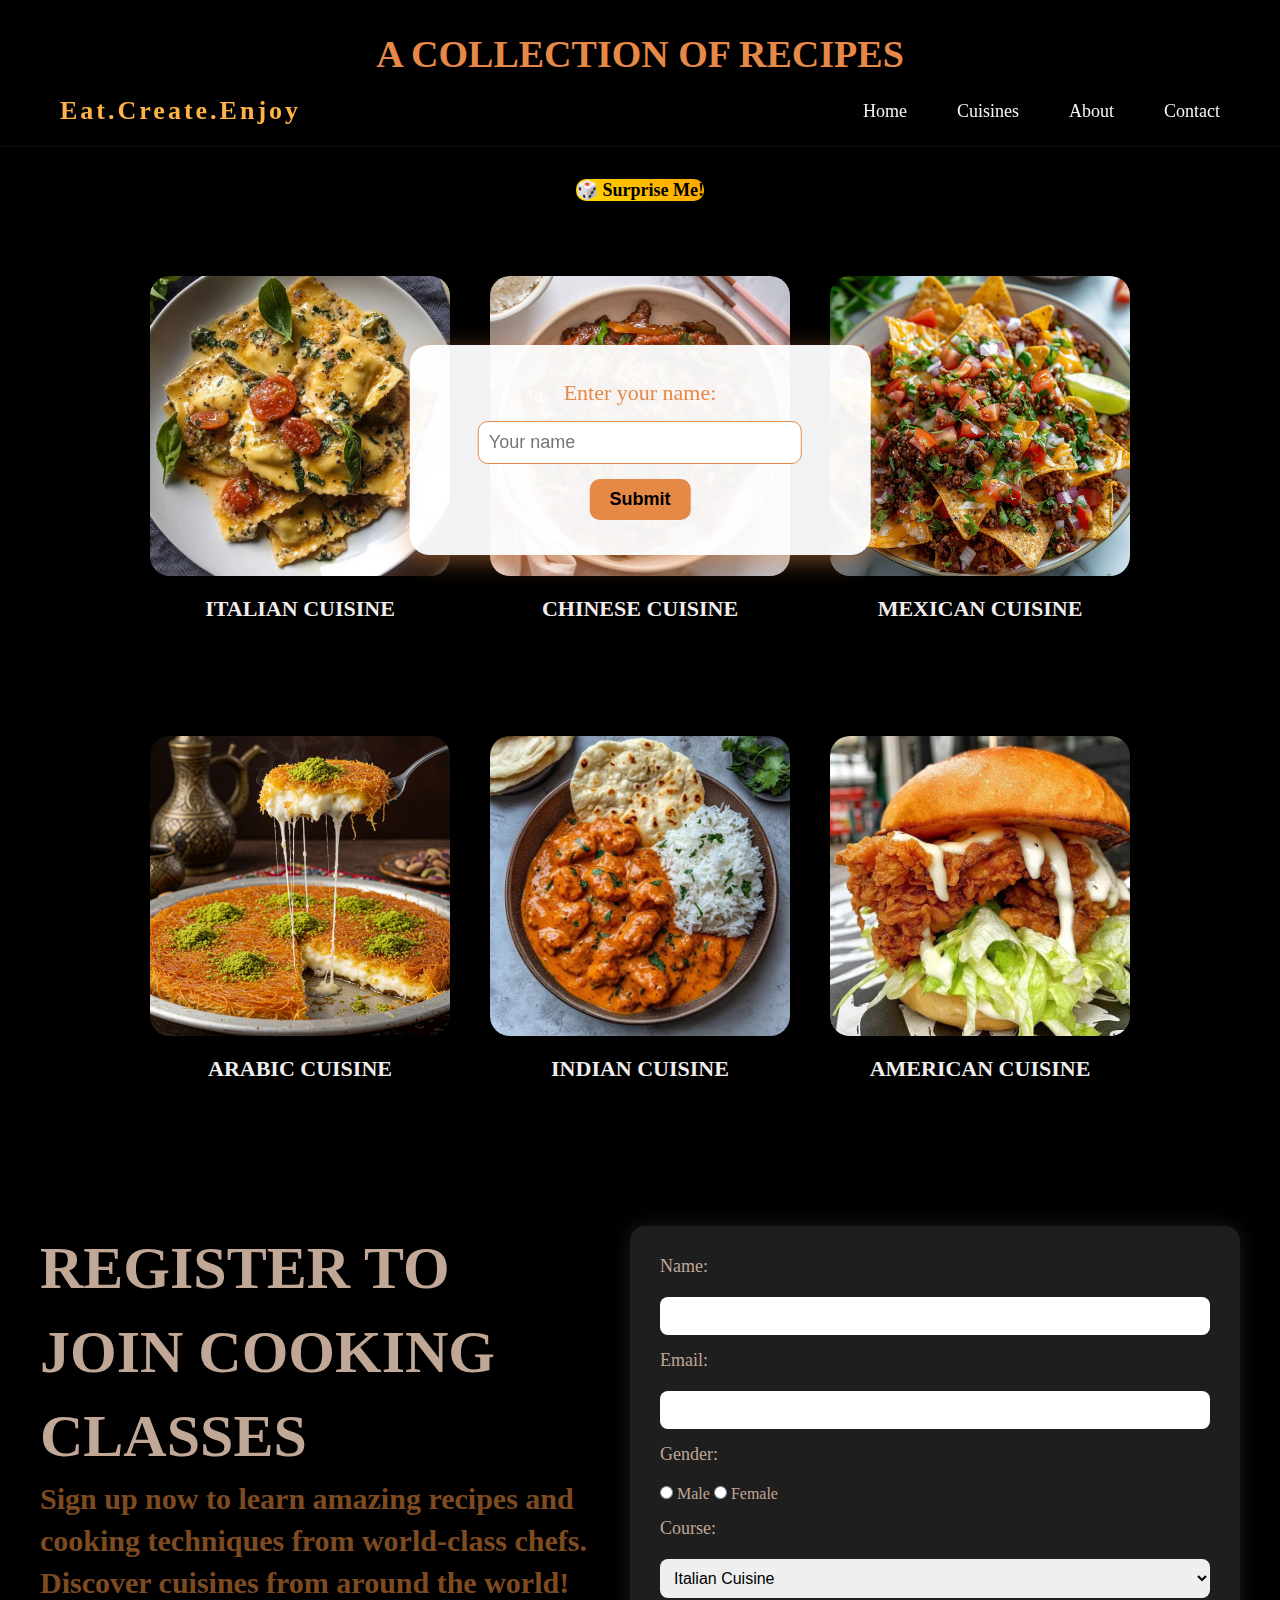
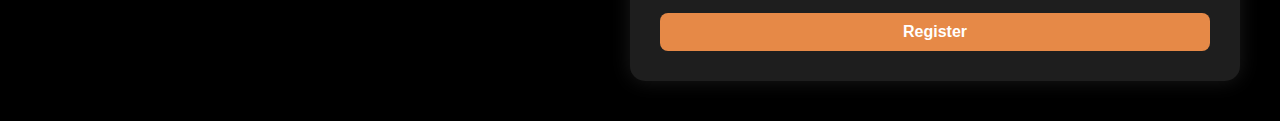
<file: index.html>
<!DOCTYPE html>
<html lang="en">
<head>
  <meta charset="UTF-8">
  <meta name="viewport" content="width=device-width, initial-scale=1.0">
  <title>recipes</title>
  <link rel="stylesheet" href="./style.css">
  

</head>
<body style="background-color: black;">
 <script src="https://cdn.emailjs.com/dist/email.min.js"></script>
<script src="script.js"></script>

  <h1 style="color: #e68947;" class="header">A COLLECTION OF RECIPES</h1>
   <nav class="navbar">
    <div class="logo">Eat.Create.Enjoy</div>
    <ul class="nav-links">
      <li><a href="#">Home</a>
        <ul class="dropdown">
          <li>Latest Recipes</li>
        <li>Popular Recipes</li>
        <li>Featured</li>
        <li>Quick Meals</li>
        </ul>
      </li>
      <li><a href="#">Cuisines</a>
        <ul class="dropdown">
          <li>Chinese</li>
        <li>Mexican</li>
        <li>Arabic</li>
        <li>Italian</li>
        </ul>
      </li>
      <li><a href="#">About</a>
        <ul class="dropdown">
          <li>Dishes from 10+ cuisines</li>
        <li>Quick meals under 30 minutes</li>
        <li>Cooking tips & ingredient swaps</li>
        <li>Beautiful food photography</li>
        </ul>
      </li>
      <li><a href="#">Contact</a>
        <ul class="dropdown">
          <li>+973 3351 7955</li>
        <li>recipe@gmail.com</li>
        <li>Based in Bahrain</li>
        <li>By Fathima shelil</li>
        </ul>
      </li>
    </ul>
  </nav>
 <!-- Centered Name Input Box -->
  <!-- SURPRISE ME BOX -->
<div class="dish-box surprise-box" onclick="surpriseMe()">
  <b>🎲 Surprise Me!</b>
</div>

<div id="name-box">
  <p>Enter your name:</p>
  <input type="text" id="name-field" placeholder="Your name" />
  <button id="name-btn">Submit</button>
</div>


  <div class="main">
    <div class="box box1">
       <a href="italian.html" target="_blank">
      <img src="italian.jpg" alt="">
      <p class="caption">ITALIAN CUISINE</p>
      </a>
    </div>
    <div class="box box2">
      <a href="chinese.html" target="_blank">
      <img src="chinese.jpg" alt="">
      <p class="caption">CHINESE CUISINE</p>
      </a>
    </div>
    <div class="box box3">
      <a href="mexican.html" target="_blank">
      <img src="mexican.jpg" alt="">
      <p class="caption">MEXICAN CUISINE</p>
      </a>
    </div>
    <div class="box box4">
      <a href="arabic.html" target="_blank">
      <img src="arabic.jpg" alt="">
      <p class="caption">ARABIC CUISINE</p>
      </a>
    </div>
    <div class="box box5">
      <a href="indian.html" target="_blank">
      <img src="indian.jpg" alt="">
      <p class="caption">INDIAN CUISINE</p>
      </a>
    </div>
     <div class="box box6">
      <a href="american.html" target="_blank">
      <img src="amercican.jpg" alt="">
      <p class="caption">AMERICAN CUISINE</p>
      </a>
    </div>
  </div>
</div>
<div class="form-section">
  <div class="form-text">
    <h1>REGISTER TO JOIN COOKING CLASSES</h1>
    <div class="subtitle">
    <p>Sign up now to learn amazing recipes and cooking techniques from world-class chefs. Discover cuisines from around the world!</p>
    </div>
  </div>
  <div class="form-box">
 <form id="cooking-form">
  <label>Name:</label>
<input type="text" name="user_name" required>

<label>Email:</label>
<input type="email" name="user_email" required>

<label>Gender:</label>
<div>
  <input type="radio" name="user_gender" value="Male"> Male
  <input type="radio" name="user_gender" value="Female"> Female
</div>

<label>Course:</label>
<select name="user_course">
  <option>Italian Cuisine</option>
  <option>Chinese Cuisine</option>
  <option>Arabic Cuisine</option>
</select>

<input type="submit" value="Register">
</form>


</div>

    </div>
 


</body>
</html>
</file>
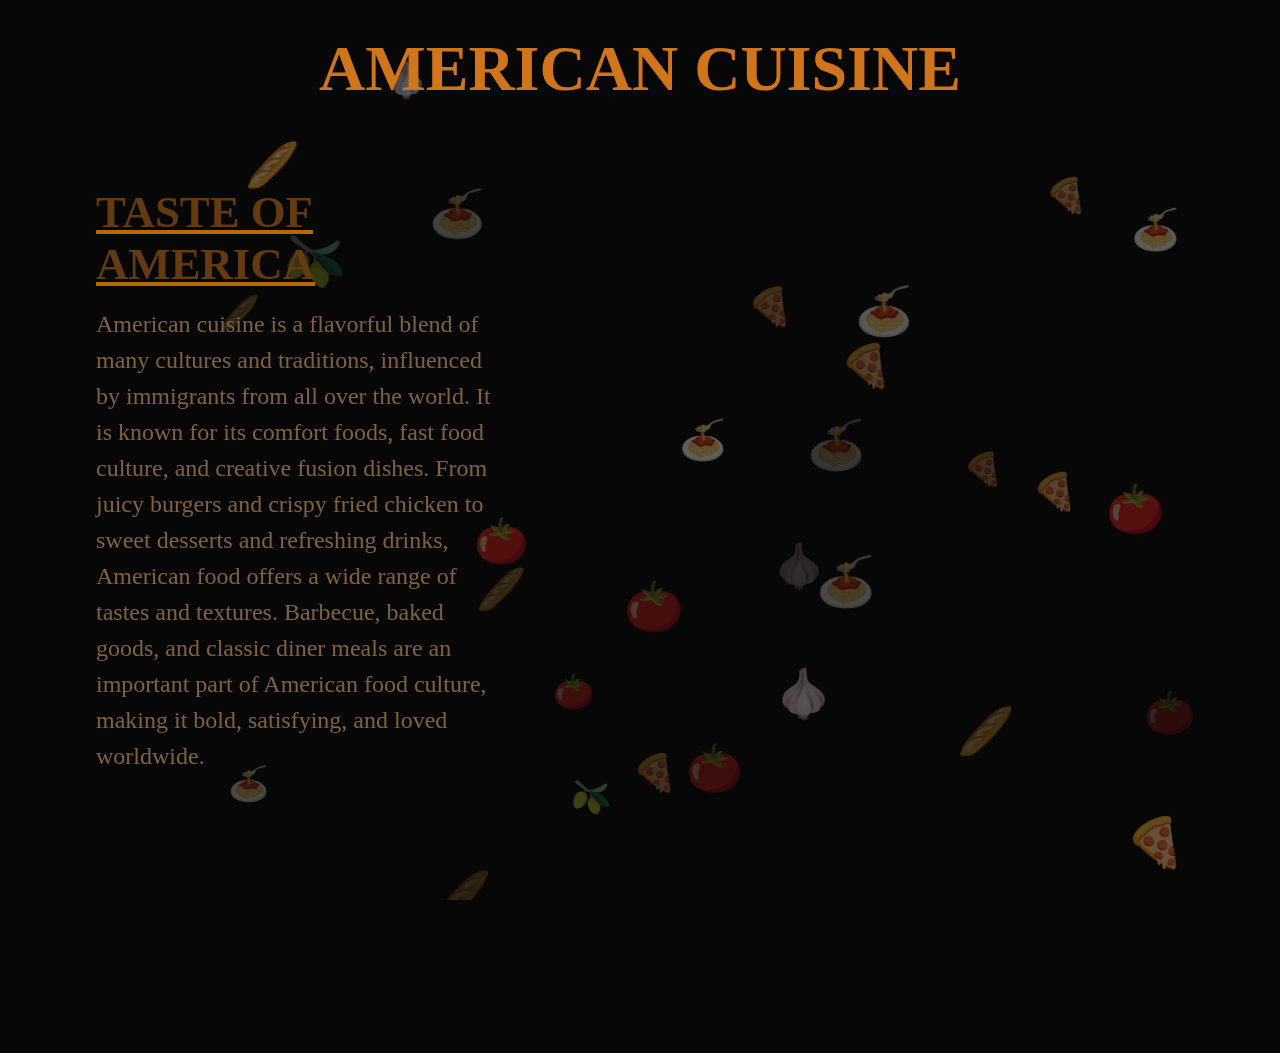
<file: american.html>
<!DOCTYPE html>
<html lang="en">
<head>
    <meta charset="UTF-8">
    <meta name="viewport" content="width=device-width, initial-scale=1.0">
    <title>American Cuisine</title>
    <link rel="stylesheet" href="american.css">
</head>
<body bgcolor="black">

     <canvas id="emojiCanvas"></canvas>

  <div class="container">

    <!-- LEFT SIDE -->
    <div class="left-side">
      <h1 class="header">Taste of America</h1>

      <p class="subtitle">
        American cuisine is a flavorful blend of many cultures and traditions, influenced by
        immigrants from all over the world. It is known for its comfort foods, fast food culture,
        and creative fusion dishes. From juicy burgers and crispy fried chicken to sweet desserts
        and refreshing drinks, American food offers a wide range of tastes and textures.
        Barbecue, baked goods, and classic diner meals are an important part of American food
        culture, making it bold, satisfying, and loved worldwide.
      </p>
    </div>

    <!-- RIGHT SIDE -->
    <div class="right-side">

      <a href="burger.html">
        <div class="dish-box">
          <b>🍔 Burger – Grilled beef patty with cheese and toppings</b>
        </div>
      </a>

      <a href="friedchicken.html">
        <div class="dish-box">
          <b>🍗 Fried Chicken – Crispy deep-fried seasoned chicken</b>
        </div>
      </a>

      <a href="macandcheese.html">
        <div class="dish-box">
          <b>🧀 Mac & Cheese – Creamy pasta with melted cheese</b>
        </div>
      </a>

      <a href="pancakes.html">
        <div class="dish-box">
          <b>🥞 Pancakes – Soft breakfast cakes with syrup</b>
        </div>
      </a>

      <a href="">
        <div class="dish-box">
          <b>🍕 Pepperoni Pizza – Cheesy pizza with spicy pepperoni</b>
        </div>
      </a>

      <a href="">
        <div class="dish-box">
          <b>🍰 Cheesecake – Rich creamy dessert with biscuit base</b>
        </div>
      </a>

    </div>

  </div>

  <script src="chinese.js"></script>

</body>
</html>
</file>
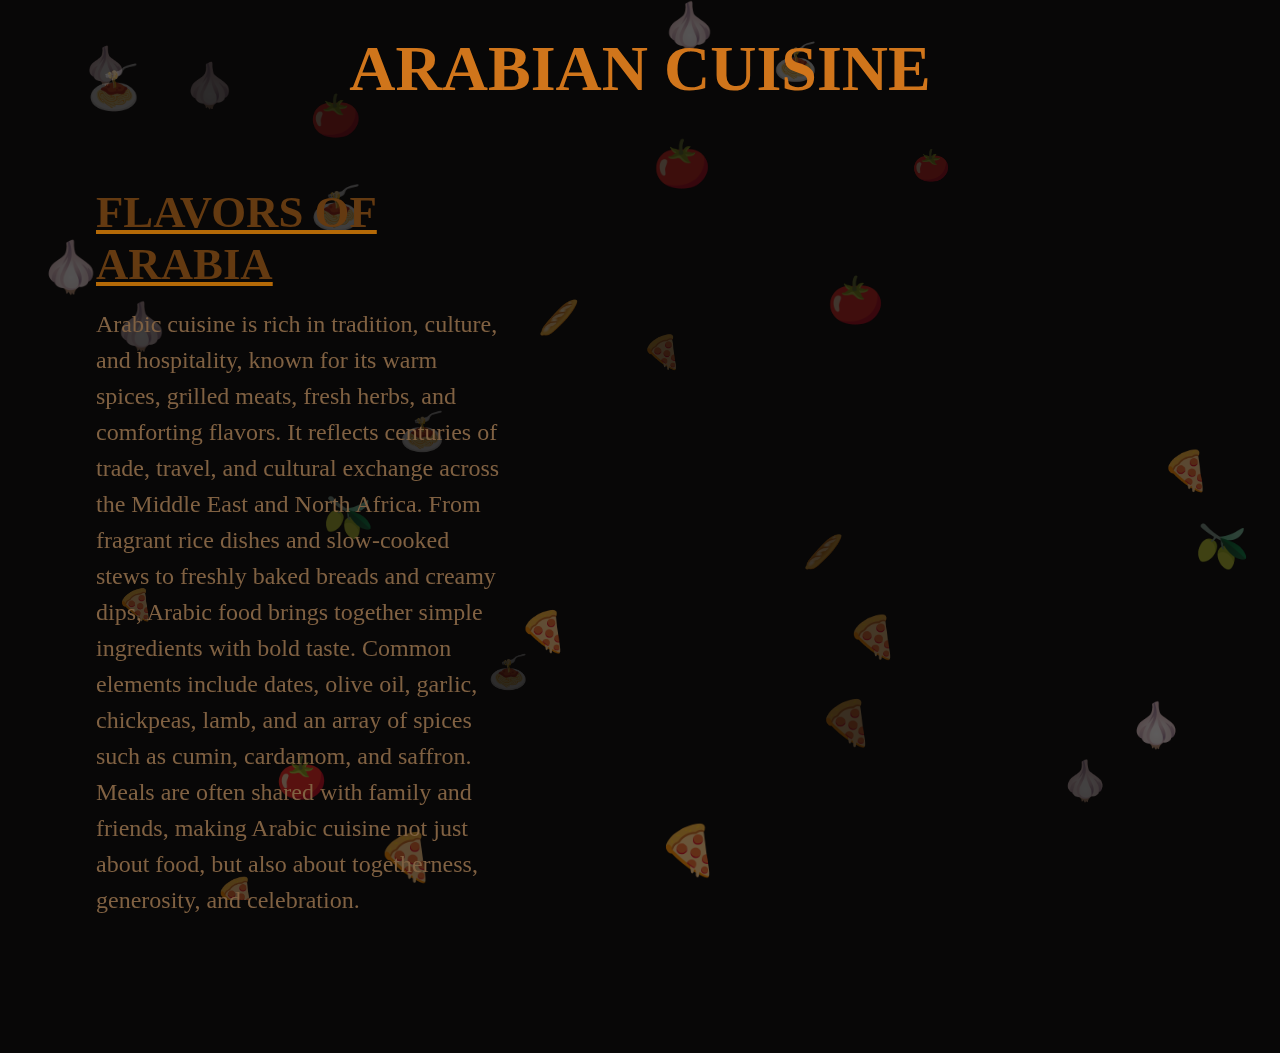
<file: arabic.html>
<!DOCTYPE html>
<html lang="en">
<head>
    <meta charset="UTF-8">
    <meta name="viewport" content="width=device-width, initial-scale=1.0">
    <title>Arabic Cuisine</title>
    <link rel="stylesheet" href="arabic.css">
</head>
<body bgcolor="black">

     <canvas id="emojiCanvas"></canvas>

  <div class="container">

    <!-- LEFT SIDE -->
    <div class="left-side">
      <h1 class="header">Flavors of Arabia</h1>

      <p class="subtitle">
        Arabic cuisine is rich in tradition, culture, and hospitality, known for its warm spices,
        grilled meats, fresh herbs, and comforting flavors. It reflects centuries of trade,
        travel, and cultural exchange across the Middle East and North Africa.
        From fragrant rice dishes and slow-cooked stews to freshly baked breads and creamy dips,
        Arabic food brings together simple ingredients with bold taste.
        Common elements include dates, olive oil, garlic, chickpeas, lamb, and an
        array of spices such as cumin, cardamom, and saffron.
        Meals are often shared with family and friends, making Arabic cuisine not just about food,
        but also about togetherness, generosity, and celebration.
      </p>
    </div>

    <!-- RIGHT SIDE -->
    <div class="right-side">

      <a href="shawarma.html">
        <div class="dish-box">
          <b>🥙 Shawarma – Spiced meat wrapped in soft pita bread</b>
        </div>
      </a>

      <a href="hummus.html">
        <div class="dish-box">
          <b>🥣 Hummus – Creamy chickpea dip with olive oil</b>
        </div>
      </a>

      <a href="mansaf.html">
        <div class="dish-box">
          <b>🍛 Mansaf – Jordanian rice dish with yogurt sauce</b>
        </div>
      </a>

      <a href="falafel.html">
        <div class="dish-box">
          <b>🧆 Falafel – Crispy fried chickpea balls</b>
        </div>
      </a>

      <a href="">
        <div class="dish-box">
          <b>🍚 Kabsa – Spiced rice with chicken or lamb</b>
        </div>
      </a>

      <a href="">
        <div class="dish-box">
          <b>🍮 Kunafa – Sweet cheese pastry soaked in syrup</b>
        </div>
      </a>

    </div>

  </div>

  <script src="chinese.js"></script>

</body>
</html>
</file>
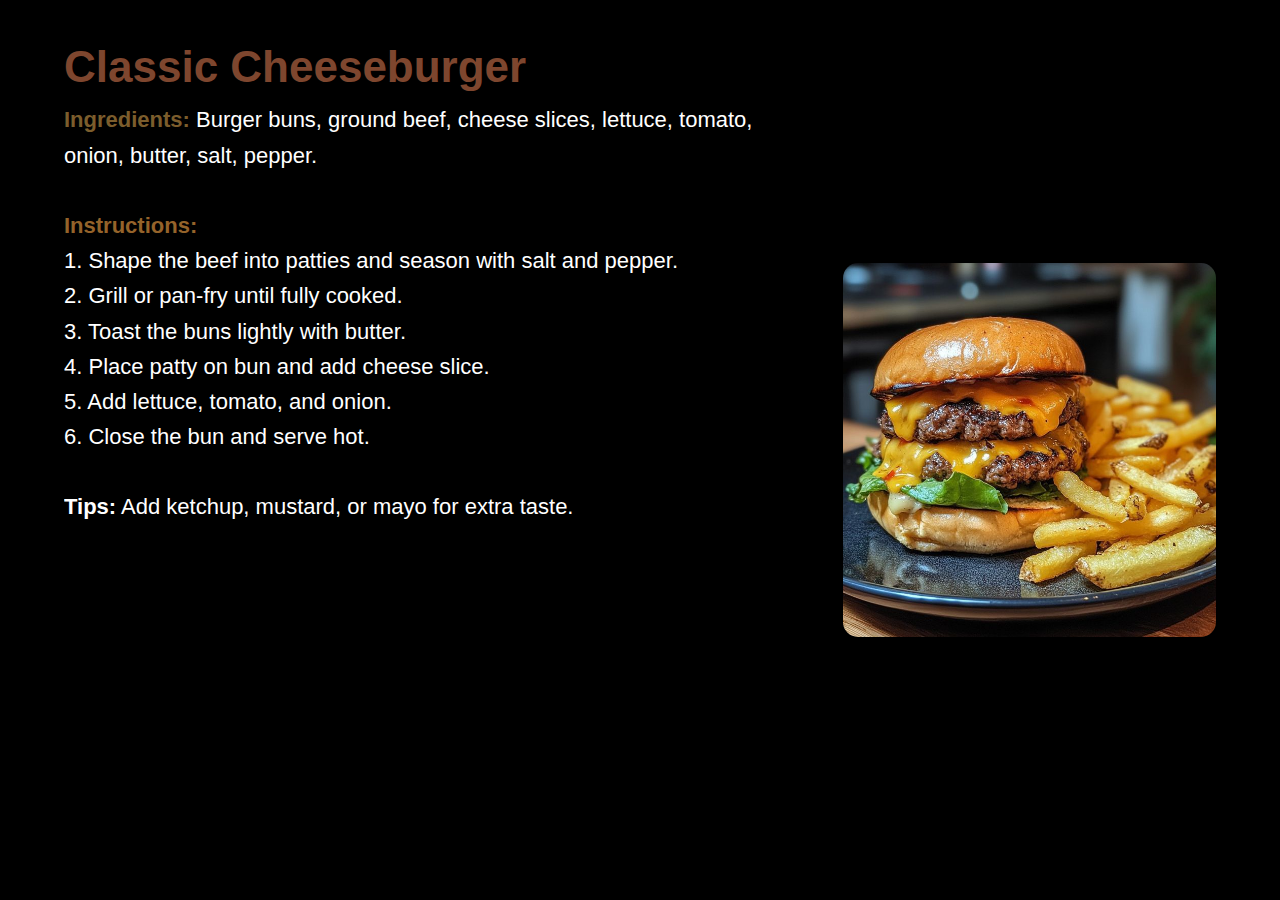
<file: burger.html>
<!DOCTYPE html>
<html lang="en">
<head>
  <meta charset="UTF-8">
  <title>Classic Burger</title>
  <link rel="stylesheet" href="pizza.css">
</head>
<body>
  <div class="container">

    <div class="left-side">
      <h1 style="color: rgb(126, 70, 46);">Classic Cheeseburger</h1>
      <p>
        <b style="color: rgb(124, 93, 44);">Ingredients:</b> Burger buns, ground beef, cheese slices, lettuce, tomato, onion, butter, salt, pepper.<br><br>

        <b style="color: rgb(149, 99, 42);">Instructions:</b><br>
        1. Shape the beef into patties and season with salt and pepper.<br>
        2. Grill or pan-fry until fully cooked.<br>
        3. Toast the buns lightly with butter.<br>
        4. Place patty on bun and add cheese slice.<br>
        5. Add lettuce, tomato, and onion.<br>
        6. Close the bun and serve hot.<br><br>

        <b>Tips:</b> Add ketchup, mustard, or mayo for extra taste.
      </p>
    </div>

    <div class="right-side">
      <img src="burger.jpeg" alt="Burger">
    </div>

  </div>
</body>
</html>
</file>
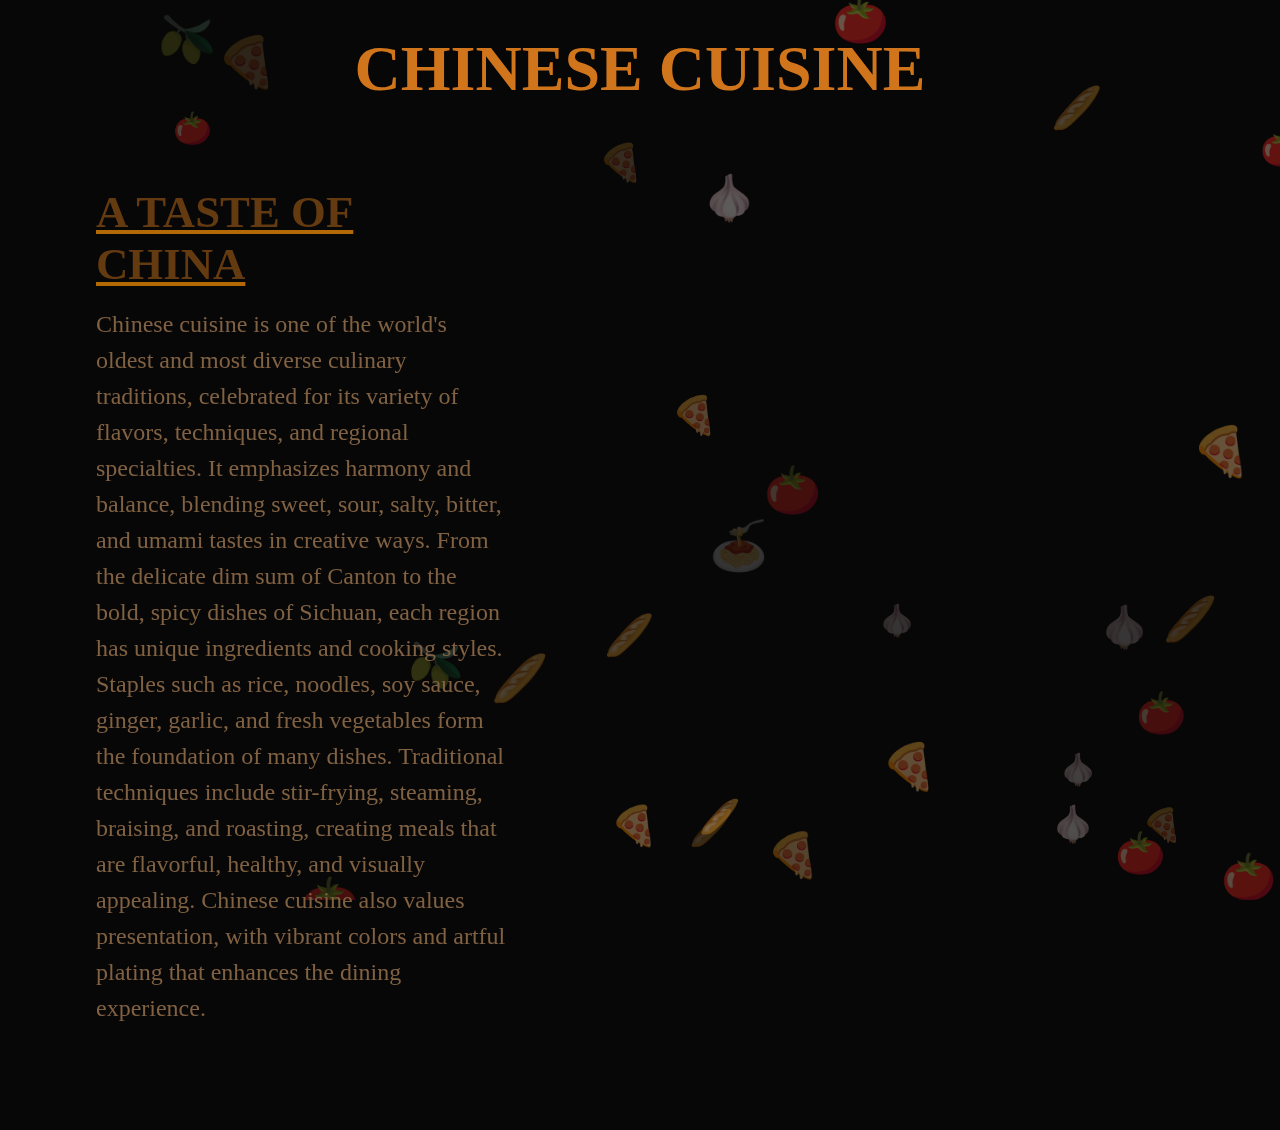
<file: chinese.html>
<!DOCTYPE html>
<html lang="en">
<head>
    <meta charset="UTF-8">
    <meta name="viewport" content="width=device-width, initial-scale=1.0">
    <title>Chinese Cuisine</title>
    <link rel="stylesheet" href="chinese.css"> <!-- You can reuse mexican.css styles or create a separate one -->
</head>
<body bgcolor="black"> 
  <canvas id="emojiCanvas"></canvas>
 
  <div class="container">
    <!-- LEFT SIDE -->
    <div class="left-side">
      <h1 class="header">A Taste of China</h1>
      <p class="subtitle">
        Chinese cuisine is one of the world's oldest and most diverse culinary traditions, celebrated for its variety of flavors, techniques, and regional specialties.
        It emphasizes harmony and balance, blending sweet, sour, salty, bitter, and umami tastes in creative ways.
        From the delicate dim sum of Canton to the bold, spicy dishes of Sichuan, each region has unique ingredients and cooking styles.
        Staples such as rice, noodles, soy sauce, ginger, garlic, and fresh vegetables form the foundation of many dishes.
        Traditional techniques include stir-frying, steaming, braising, and roasting, creating meals that are flavorful, healthy, and visually appealing.
        Chinese cuisine also values presentation, with vibrant colors and artful plating that enhances the dining experience.
      </p>
    </div>

    <!-- RIGHT SIDE -->
    <div class="right-side">
      <a href="">
        <div class="dish-box">
          <b>🥟 Dumplings – Steamed or fried parcels filled with meat or veggies</b>
        </div>
      </a>
      <a href="">
        <div class="dish-box">
          <b>🥢 Spring Rolls – Crispy rolls stuffed with vegetables or meat</b>
        </div>
      </a>
      <a href="">
        <div class="dish-box">
          <b>🍜 Chow Mein – Stir-fried noodles with vegetables and protein</b>
        </div>
      </a>
      <a href="">
        <div class="dish-box">
          <b>🥡 Kung Pao Chicken – Spicy stir-fried chicken with peanuts</b>
        </div>
      </a>
      <a href="">
        <div class="dish-box">
          <b>🥬 Mapo Tofu – Silken tofu in spicy Sichuan sauce</b>
        </div>
      </a>
      <a href="">
        <div class="dish-box">
          <b>🍚 Fried Rice – Classic stir-fried rice with eggs and veggies</b>
        </div>
      </a>
    </div>
  </div>
   <script src="chinese.js"></script>
</body>
</html>
</file>
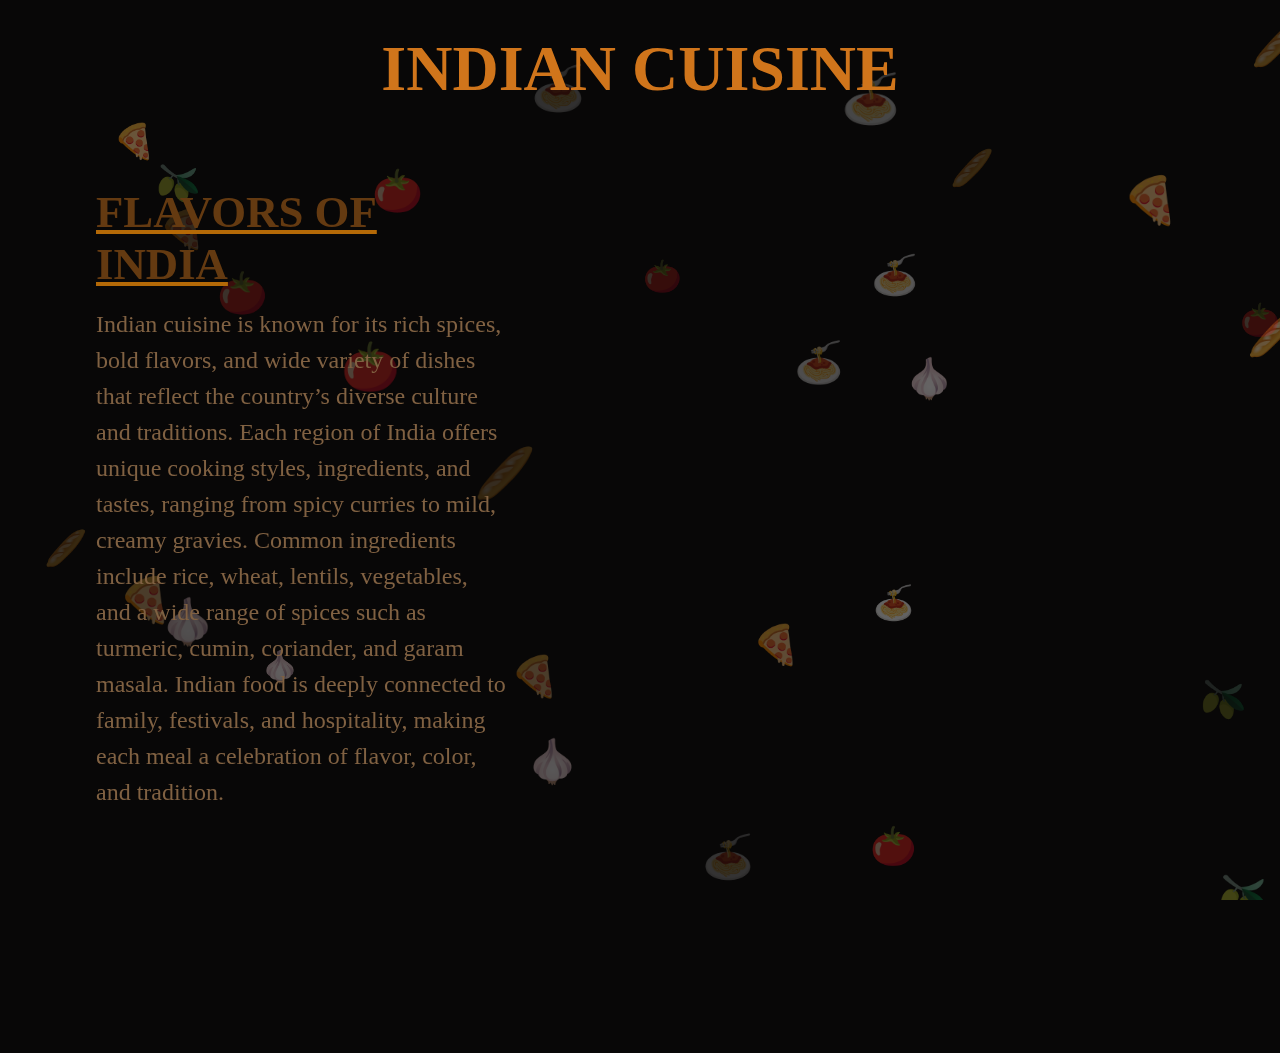
<file: indian.html>
<!DOCTYPE html>
<html lang="en">
<head>
    <meta charset="UTF-8">
    <meta name="viewport" content="width=device-width, initial-scale=1.0">
    <title>Indian Cuisine</title>
    <link rel="stylesheet" href="indian.css">
</head>
<body bgcolor="black">

     <canvas id="emojiCanvas"></canvas>

  <div class="container">

    <!-- LEFT SIDE -->
    <div class="left-side">
      <h1 class="header">Flavors of India</h1>

      <p class="subtitle">
        Indian cuisine is known for its rich spices, bold flavors, and wide variety of dishes
        that reflect the country’s diverse culture and traditions. Each region of India offers
        unique cooking styles, ingredients, and tastes, ranging from spicy curries to mild,
        creamy gravies. Common ingredients include rice, wheat, lentils, vegetables, and a wide
        range of spices such as turmeric, cumin, coriander, and garam masala. Indian food is
        deeply connected to family, festivals, and hospitality, making each meal a celebration
        of flavor, color, and tradition.
      </p>
    </div>

    <!-- RIGHT SIDE -->
    <div class="right-side">

      <a href="biryani.html">
        <div class="dish-box">
          <b>🍛 Biryani – Fragrant rice cooked with spices and meat</b>
        </div>
      </a>

      <a href="butterchicken.html">
        <div class="dish-box">
          <b>🍗 Butter Chicken – Creamy tomato-based chicken curry</b>
        </div>
      </a>

      <a href="dosa.html">
        <div class="dish-box">
          <b>🥞 Dosa – Crispy fermented rice pancake</b>
        </div>
      </a>

      <a href="samosa.html">
        <div class="dish-box">
          <b>🥟 Samosa – Fried pastry filled with spicy potatoes</b>
        </div>
      </a>

      <a href="">
        <div class="dish-box">
          <b>🍞 Naan – Soft oven-baked flatbread</b>
        </div>
      </a>

      <a href="">
        <div class="dish-box">
          <b>🍮 Gulab Jamun – Sweet milk dessert soaked in syrup</b>
        </div>
      </a>

    </div>

  </div>

  <script src="chinese.js"></script>

</body>
</html>
</file>
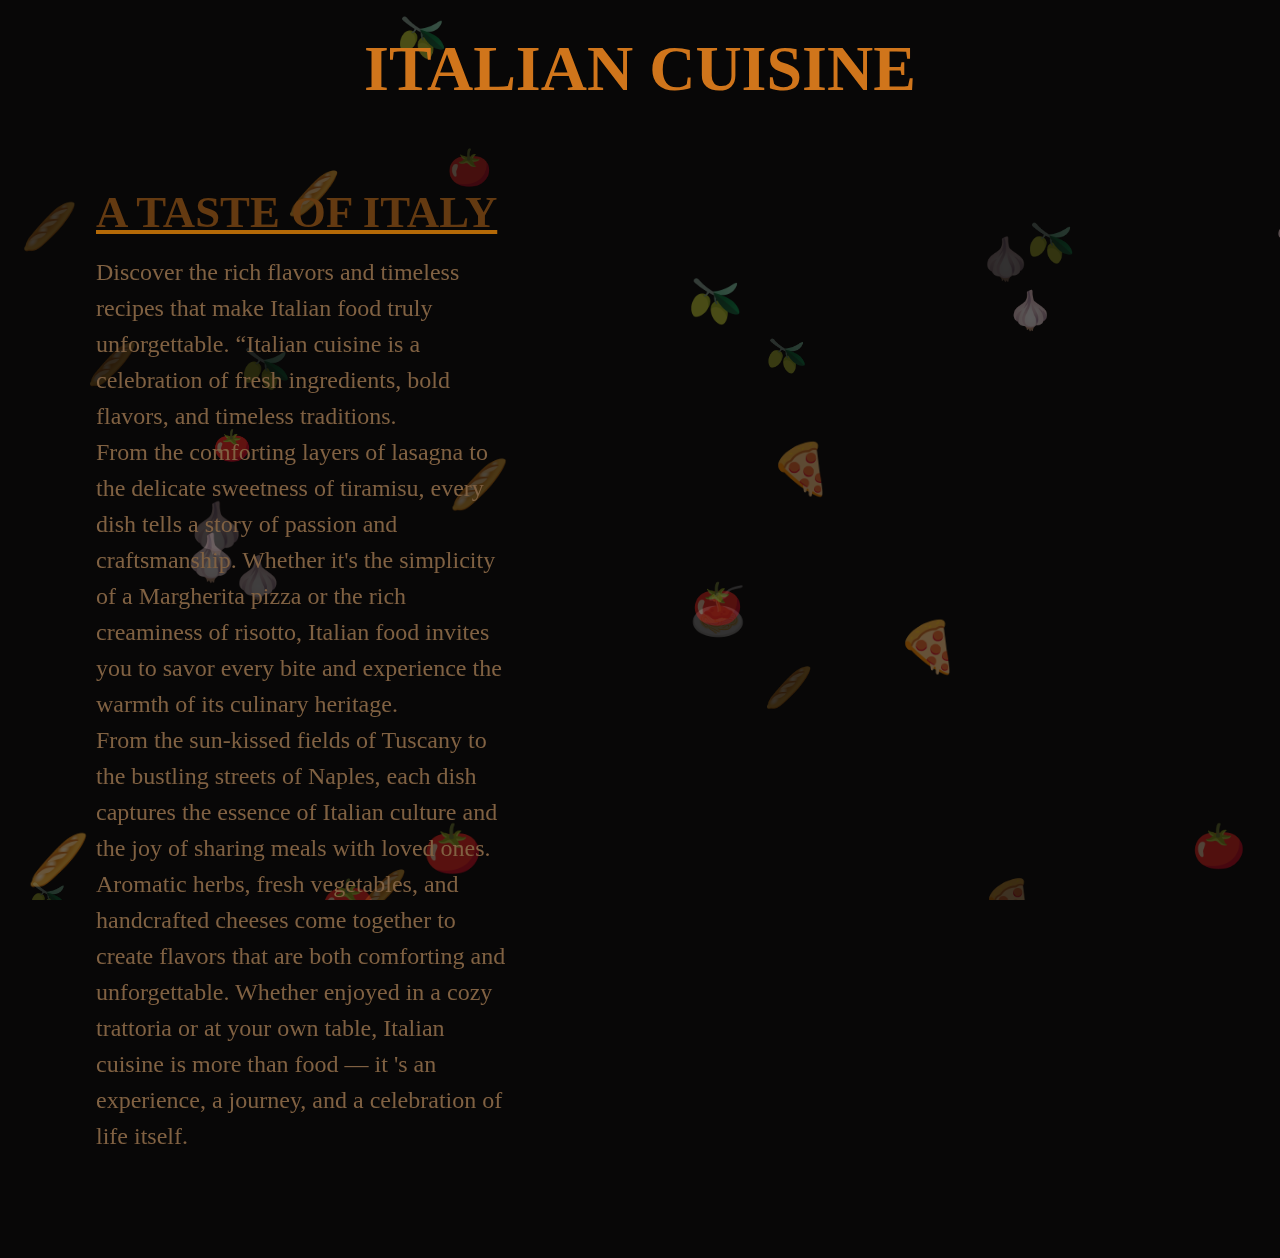
<file: italian.html>
<!DOCTYPE html>
<html lang="en">
<head>
    <meta charset="UTF-8">
    <meta name="viewport" content="width=device-width, initial-scale=1.0">
    <title>Document</title>
    <link rel="stylesheet" href="italian.css">
</head>
<body bgcolor="black">
   <canvas id="emojiCanvas"></canvas>
  <div class="container">
    <!-- LEFT SIDE -->
    <div class="left-side">
      <h1 class="header">A Taste of Italy</h1>
      <p class="subtitle">Discover the rich flavors and timeless
         recipes that make Italian food truly unforgettable.
        “Italian cuisine is a celebration of fresh ingredients,
         bold flavors, and timeless traditions. <br>From the comforting 
         layers of lasagna to the delicate sweetness of tiramisu, 
         every dish tells a story of passion and craftsmanship. 
         Whether it's the simplicity of a Margherita pizza or the 
         rich creaminess of risotto, Italian food invites you to 
         savor every bite and experience the warmth of 
        its culinary heritage. <br>From the sun-kissed fields of Tuscany
         to the bustling streets of Naples, each dish captures the 
         essence of Italian culture and the joy of sharing meals with
          loved ones. Aromatic herbs, fresh vegetables, and handcrafted 
          cheeses come together to create flavors that are both comforting
           and unforgettable. Whether enjoyed in a cozy trattoria or
            at your own table, Italian cuisine is more than food — it
            's an experience, a journey, and a celebration of life
             itself.
      </p>
    </div>

    <!-- RIGHT SIDE -->
    <div class="right-side">
     <a href="pizza.html">
  <div class="dish-box">
    <b>🍕 Margherita Pizza - Classic, cheesy perfection</b>
  </div>
</a>
      <a href="sphegetti.html">
  <div class="dish-box">
    <b>🍝 Spaghetti Carbonara – Creamy, rich, and savory</b>
  </div>
</a>
     <a href="lasagna.html">
  <div class="dish-box">
    <b>🧀 Lasagna – Layered pasta comfort</b>
  </div>
</a>
<a href="risotto.html">
    <div class="dish-box">
        <b>🍚 Risotto alla Milanese – Golden, buttery delight</b>
    </div>
</a>
      <div class="dish-box"><b>🍰 Tiramisu – Sweet coffee dream</b></div>
      <div class="dish-box"><b>🥗 Caprese Salad – Fresh, light, and vibrant</b></div>
    </div>
  </div>
    <script src="chinese.js"></script>
</body>


</html>
</file>
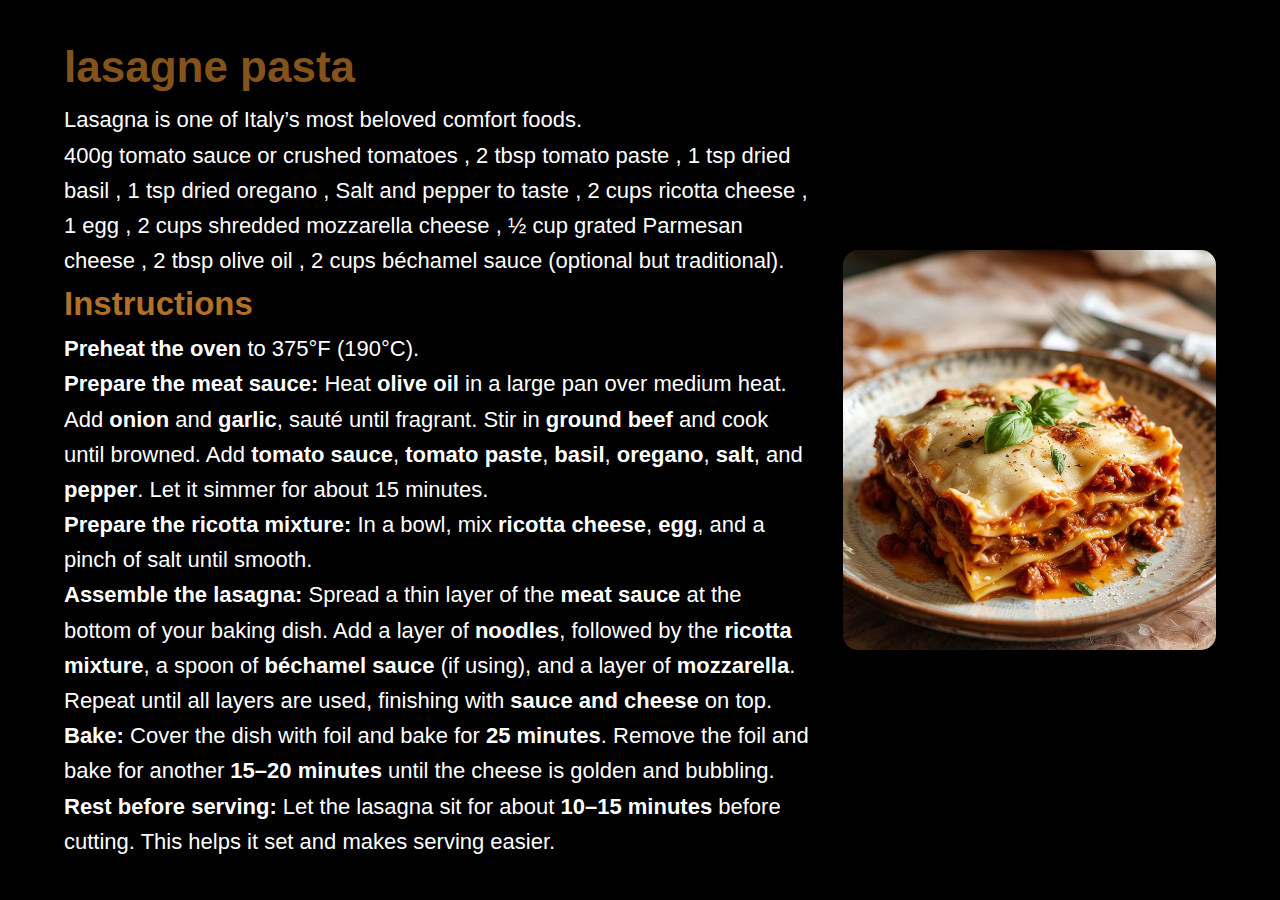
<file: lasagna.html>
<!DOCTYPE html>
<html lang="en">
<head>
  <meta charset="UTF-8">
  <meta name="viewport" content="width=device-width, initial-scale=1.0">
  <title>lasagna</title>
  <link rel="stylesheet" href="lasagna.css">
</head>

<body bgcolor="black">
  <div class="container">

    <!-- LEFT SIDE (Recipe) -->
    <div class="left-side">
      <h1 class="header" style="color: rgb(132, 83, 27);">lasagne pasta</h1>
      <p class="description">
        Lasagna is one of Italy’s most beloved comfort foods.</p>
        <p>400g tomato sauce or crushed tomatoes , 2 tbsp tomato paste , 1 tsp dried basil , 
         1 tsp dried oregano , Salt and pepper to taste , 2 cups ricotta cheese , 1 egg , 2 cups shredded mozzarella cheese , 
         ½ cup grated Parmesan cheese , 2 tbsp olive oil , 
         2 cups béchamel sauce (optional but traditional).
</p>

      <h2 style="color: rgb(176, 112, 40);">Instructions</h2>
<ol>
  <li><b>Preheat the oven</b> to 375°F (190°C).</li>
  <li><b>Prepare the meat sauce:</b> Heat <b>olive oil</b> in a large pan over medium heat. 
      Add <b>onion</b> and <b>garlic</b>, sauté until fragrant. Stir in <b>ground beef</b> and cook until browned. 
      Add <b>tomato sauce</b>, <b>tomato paste</b>, <b>basil</b>, <b>oregano</b>, <b>salt</b>, and <b>pepper</b>. 
      Let it simmer for about 15 minutes.</li>
  <li><b>Prepare the ricotta mixture:</b> In a bowl, mix <b>ricotta cheese</b>, <b>egg</b>, 
      and a pinch of salt until smooth.</li>
  <li><b>Assemble the lasagna:</b> Spread a thin layer of the <b>meat sauce</b> at the bottom of your baking dish.  
      Add a layer of <b>noodles</b>, followed by the <b>ricotta mixture</b>, a spoon of <b>béchamel sauce</b> (if using), 
      and a layer of <b>mozzarella</b>. Repeat until all layers are used, finishing with <b>sauce and cheese</b> on top.</li>
  <li><b>Bake:</b> Cover the dish with foil and bake for <b>25 minutes</b>. 
      Remove the foil and bake for another <b>15–20 minutes</b> until the cheese is golden and bubbling.</li>
  <li><b>Rest before serving:</b> Let the lasagna sit for about <b>10–15 minutes</b> before cutting. 
      This helps it set and makes serving easier.</li>
</ol>
    </div>
    <!-- RIGHT SIDE (Image) -->
    <div class="right-side">
      <img src="lasagna.jpg" alt="lasagna pasta">
    </div>

  </div>
</body>
</html>
</file>
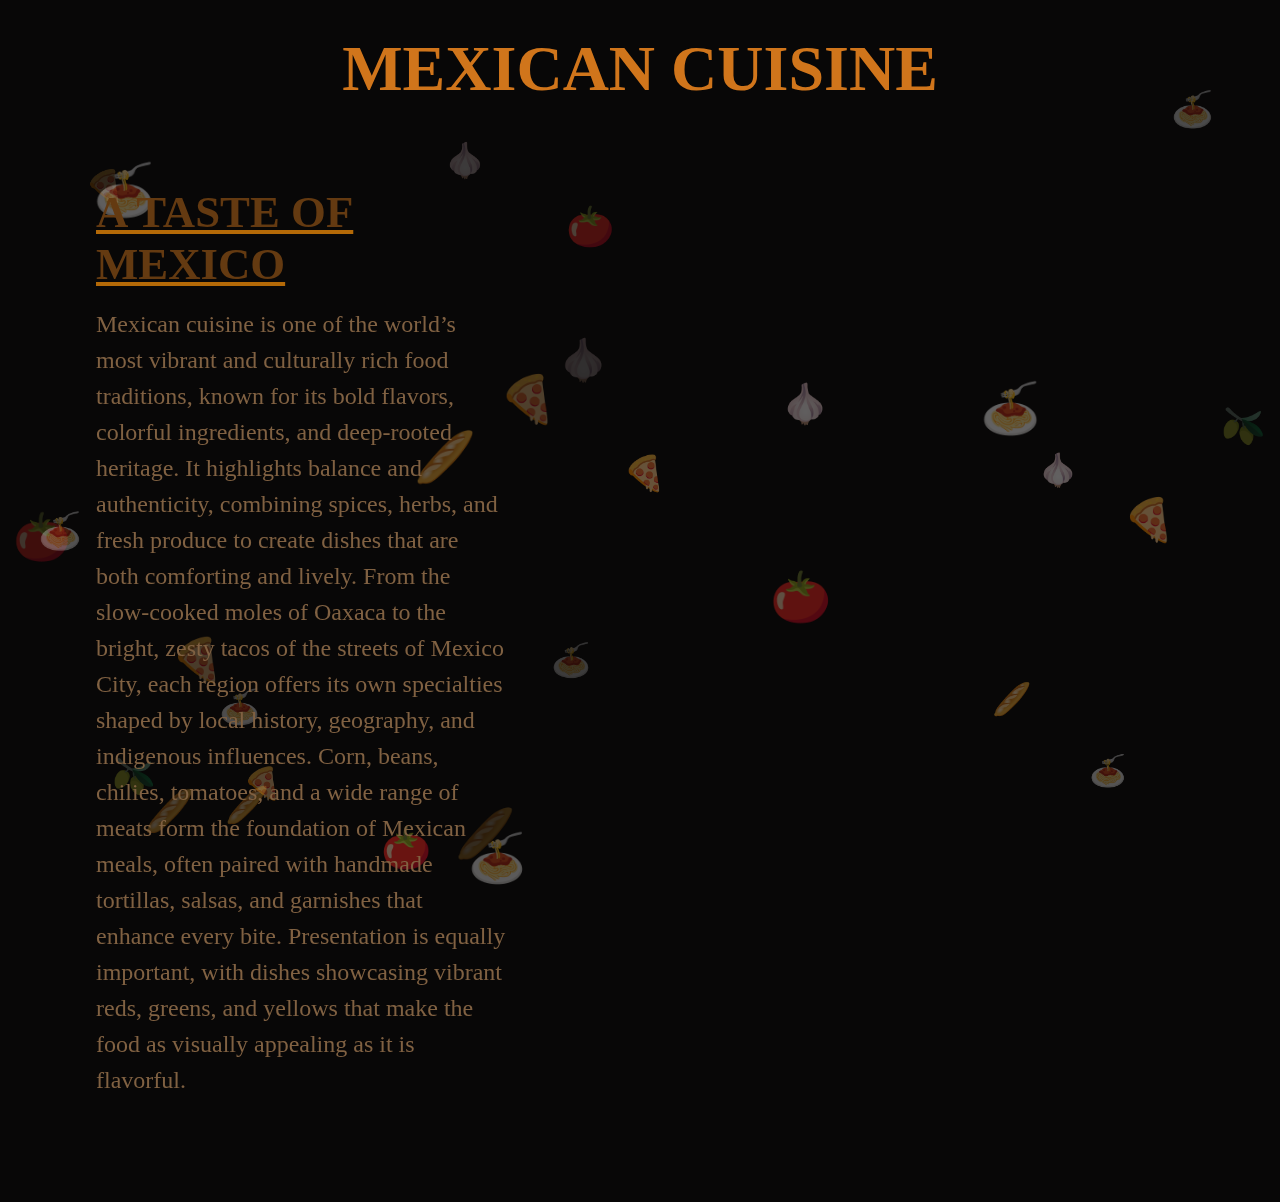
<file: mexican.html>
<!DOCTYPE html>
<html lang="en">
<head>
    <meta charset="UTF-8">
    <meta name="viewport" content="width=device-width, initial-scale=1.0">
    <title>Document</title>
    <link rel="stylesheet" href="mexican.css">
</head>
<body bgcolor="black">
     <canvas id="emojiCanvas"></canvas>
  <div class="container">
    <!-- LEFT SIDE -->
    <div class="left-side">
      <h1 class="header">A Taste of Mexico</h1>
      <p class="subtitle">Mexican cuisine is one of the world’s most vibrant and
         culturally rich food traditions, known for its bold flavors, colorful ingredients, and deep-rooted heritage.
        It highlights balance and authenticity, combining spices, herbs, and fresh produce to create dishes
        that are both comforting and lively.
        From the slow-cooked moles of Oaxaca to the bright, zesty tacos of the streets of Mexico City,
        each region offers its own specialties shaped by local history, geography, and indigenous influences.
        Corn, beans, chilies, tomatoes, and a wide range of meats form the foundation of Mexican meals,
        often paired with handmade tortillas, salsas, and garnishes that enhance every bite.
        Presentation is equally important, with dishes showcasing vibrant reds, greens, and yellows that make 
        the food as visually appealing as it is flavorful.
      </p>
    </div>

    <!-- RIGHT SIDE -->
    <div class="right-side">
     <a href="pizza.html">
  <div class="dish-box">
<b>🌮 Tacos – Soft tortillas filled with seasoned meat, veggies</b>
  </div>
</a>
      <a href="sphegetti.html">
  <div class="dish-box">
    <b>🌯 Burritos – Large flour tortillas wrapped around rice, beans</b>
  </div>
</a>
     <a href="lasagna.html">
  <div class="dish-box">
    <b>🫑 Chiles Rellenos – Roasted peppers stuffed with cheese</b>
  </div>
</a>
<a href="risotto.html">
    <div class="dish-box">
        <b>🫕 Mole Poblano – Rich, smoky sauce made with spices</b>
    </div>
</a>
<a href="">
    <div class="dish-box">
        <b>🥣 Pozole – Traditional hominy soup made with chicken or pork </b>
    </div>
</a>
<a href="">
    <div class="dish-box">
        <b>🫔 Tamales – Steamed corn dough stuffed with meat, cheese</b>
    </div>

</a>
    </div>
  </div>
  <script src="chinese.js"></script>
</body>


</html>
</file>
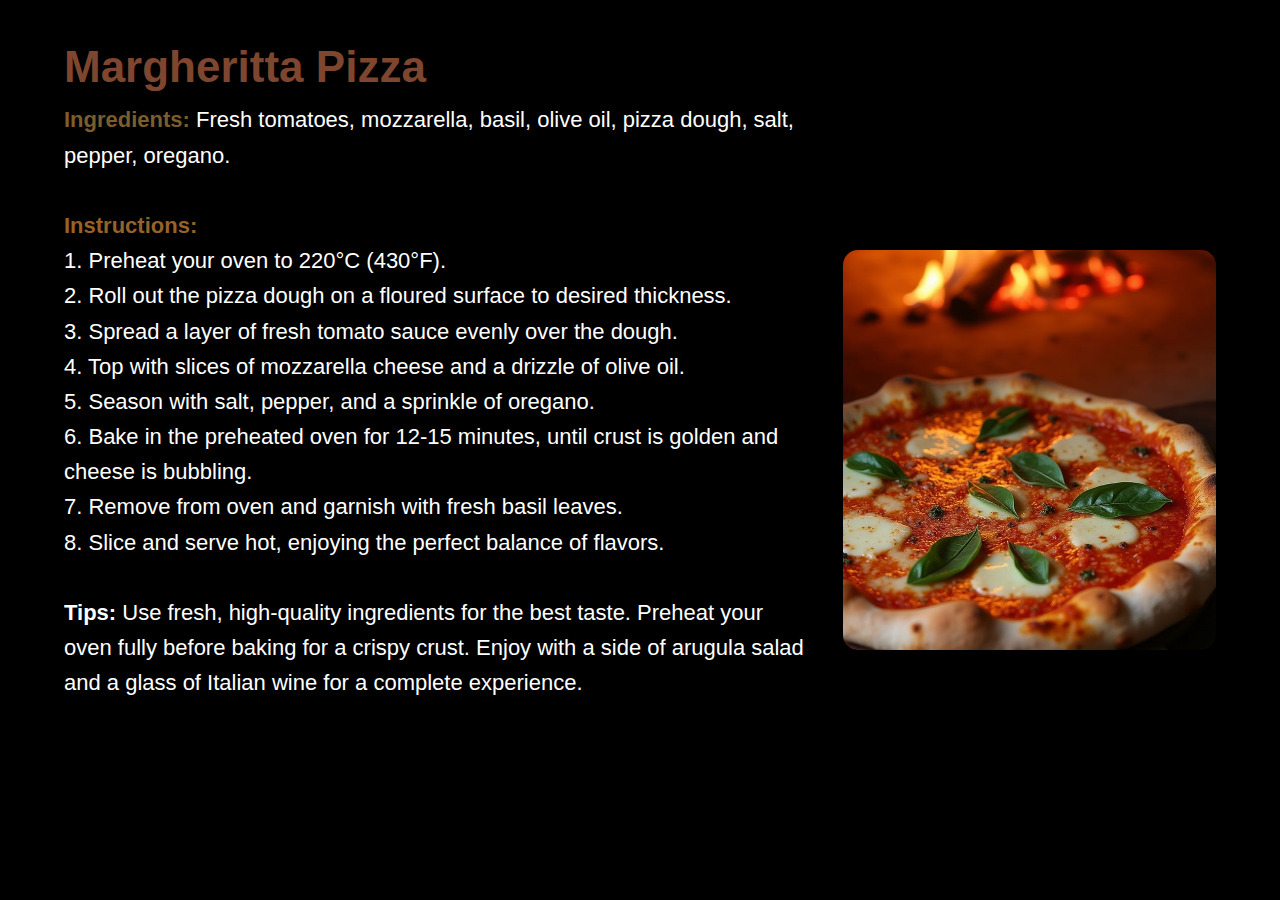
<file: pizza.html>
<!DOCTYPE html>
<html lang="en">
<head>
  <meta charset="UTF-8">
  <meta name="viewport" content="width=device-width, initial-scale=1.0">
  <title>Margheritta Pizza</title>
  <link rel="stylesheet" href="pizza.css">
</head>
<body>
  <div class="container">

    <!-- LEFT SIDE: Recipe -->
    <div class="left-side">
      <h1 style="color: rgb(126, 70, 46);">Margheritta Pizza</h1>
      <p>
        <b style="color: rgb(124, 93, 44);">Ingredients:</b> Fresh tomatoes, mozzarella, basil, olive oil, pizza dough, salt, pepper, oregano.<br><br>
        <b style="color: rgb(149, 99, 42);">Instructions:</b><br>
        1. Preheat your oven to 220°C (430°F).<br>
        2. Roll out the pizza dough on a floured surface to desired thickness.<br>
        3. Spread a layer of fresh tomato sauce evenly over the dough.<br>
        4. Top with slices of mozzarella cheese and a drizzle of olive oil.<br>
        5. Season with salt, pepper, and a sprinkle of oregano.<br>
        6. Bake in the preheated oven for 12-15 minutes, until crust is golden and cheese is bubbling.<br>
        7. Remove from oven and garnish with fresh basil leaves.<br>
        8. Slice and serve hot, enjoying the perfect balance of flavors.<br><br>
        <b>Tips:</b> Use fresh, high-quality ingredients for the best taste. Preheat your oven fully before baking for a crispy crust. Enjoy with a side of arugula salad and a glass of Italian wine for a complete experience.
      </p>
    </div>

    <!-- RIGHT SIDE: Image -->
    <div class="right-side">
      <img src="pizza.jpg" alt="Margheritta Pizza">
    </div>
  </div>
</body>
</html>
</file>
<file: style.css>
* {
  padding: 0;
  margin: 0;
  box-sizing: border-box;
}

body {
  display: flex;
  flex-direction: column;
  align-items: center;
  justify-content: flex-start;
  min-height: 100vh;  
  padding-top: 2rem;               
}
.header{
  font-size: 38px;
  color: #ff9966;
}
.navbar {
  width: 100%;
  background-color: rgba(0, 0, 0, 0.9);
  color: #fff;
  display: flex;
  justify-content: space-between;
  align-items: center;
  padding: 20px 60px;
  position: sticky;
  top: 0;
  z-index: 10;
  backdrop-filter: blur(10px);
  border-bottom: 1px solid #0e0e0e;
}

.logo {
  font-size: 26px;
  font-weight: bold;
  letter-spacing: 3px;
  color: #ffb347; 
  cursor: pointer;
}


.nav-links {
  list-style: none;
  display: flex;
  gap: 20px;
  margin-left:-40px;
}

.nav-links li a {
  color: #f8f4f4;
  text-decoration: none;
  font-size: 18px;
  font-weight: 500;
  transition: all 0.3s ease;
  position: relative;
  margin-left: 30px;
}

.nav-links li a::after {
  content: "";
  position: absolute;
  width: 0%;
  height: 2px;
  bottom: -5px;
  left: 0;
  background-color: #ffb347;
  transition: 0.3s ease;
}

.nav-links li a:hover::after {
  width: 100%;
}

.nav-links li a:hover {
  color: #ffb347;
}


@media (max-width: 768px) {
  .navbar {
    flex-direction: column;
    gap: 10px;
    padding: 15px 20px;
  }
  .nav-links {
    flex-wrap: wrap;
    justify-content: center;
    gap: 30px;
  }
}
.nav-links li {
  position: relative;
}

.dropdown{
  position: absolute;
  top: 120%;
  left:0;
  background-color: #0a0a0a;
  padding: 10px 0;
  border-radius: 10px;
  box-shadow: 0 6px 15px rgba(0,0,0,0.2);
  opacity: 0;
  transform: translateY(-20px); /* start slightly above */
  pointer-events: none; /* cannot click when hidden */
  transition: all 0.3s ease;
  min-width: 150px;
  z-index: 80;
  list-style: none;
}
.nav-links li:hover .dropdown {
  opacity: 1;
  transform: translateY(0); /* slide down */
  pointer-events: auto; /* now clickable */
}

.dropdown li {
  padding: 8px 20px;
}

.dropdown li:hover {
  background-color: #ff914d33; /* subtle highlight */
  cursor: pointer;
}
.main {
  margin-top: 0.3rem;
  width: 1000px;
  min-height: 100vh;
  display: flex;
  flex-wrap: wrap;
  justify-content: center; 
  align-items: center;
  row-gap: 1.25rem;
  column-gap: 2.5rem;
  z-index: 1;
} 
.box {
  width: 300px;
  height: 300px;
 }

img {
  width: 100%;
  height: 100%;
  object-fit: cover;
  border-radius: 20px;
  box-shadow: 0 4px 10px rgba(0,0,0,0.2);
  transition: transform 0.3s ease;
}

img:hover {
  transform: scale(1.05);
}
.caption{
  color: rgb(242, 237, 237);
    font-weight: bold;
    font-size: 22px;
    text-align: center;
    margin-top: 1rem;
}
a{
  text-decoration: none;
  color: inherit;
}
/* Container for heading + form */
.form-section {
  display: flex;
  justify-content: space-between;
  align-items: flex-start;
  gap: 40px;
  margin-top: 5rem;
  padding: 40px;
  color: rgb(192, 167, 150);
}
.subtitle{
  color: #7e4b21;
}
/* Left side - heading */
.form-text {
  flex: 1;
  font-size: 30px;
  font-weight: bold;
  line-height: 1.4;
}

/* Right side - form box */
.form-box {
  flex: 1;
  background-color: #1e1e1e;
  padding: 30px;
  border-radius: 15px;
  box-shadow: 0 0 20px rgba(255, 255, 255, 0.1);
}

/* Form styles */
.form-box form {
  display: flex;
  flex-direction: column;
  gap: 15px;
}

.form-box label {
  font-size: 18px;
  margin-bottom: 5px;
}

.form-box input,
.form-box select {
  padding: 10px;
  border-radius: 8px;
  border: none;
  outline: none;
  font-size: 16px;
}

.form-box input[type="submit"] {
  background-color: #e68947;
  color: white;
  cursor: pointer;
  font-weight: bold;
  transition: background 0.3s;
}

.form-box input[type="submit"]:hover {
  background-color: #ff9b5f;
}
.success-message {
  display: none; /* hide initially */
  color: #e68947; /* optional styling */
  margin-top: 10px;
}
#name-box {
  position: fixed;           /* center of screen */
  top: 50%;
  left: 50%;
  transform: translate(-50%, -50%);
  background-color: rgba(255, 255, 255, 0.95); /* semi-transparent white */
  color: #e68947;            /* gold text */
  padding: 35px 50px;        /* bigger box */
  border-radius: 20px;       /* rounded corners */
  text-align: center;
  box-shadow: 0 6px 25px rgba(230, 137, 71, 0.5); /* soft golden shadow */
  font-size: 22px;           /* bigger font */
  z-index: 1000;
}

#name-box input {
  padding: 10px;
  margin-top: 15px;
  width: 90%;
  border-radius: 10px;
  border: 1px solid #e68947;
  background-color: #fff;    /* white input */
  color: #e68947;
  font-size: 18px;           /* bigger text */
}

#name-box button {
  margin-top: 15px;
  padding: 10px 20px;
  border-radius: 10px;
  border: none;
  background-color: #e68947;
  color: black;
  cursor: pointer;
  font-size: 18px;           /* bigger button text */
  font-weight: bold;
}

#name-box button:hover {
  background-color: #ffb76b;
}
.surprise-box {
  background: linear-gradient(45deg, gold, orange);
  color: black;
  font-size: 18px;
  text-align: center;
  cursor: pointer;
  animation: pulse 1.5s infinite;
  margin-top: 2rem;
  border-radius: 10px;
}

@keyframes pulse {
  0% { transform: scale(1); }
  50% { transform: scale(1.05); }
  100% { transform: scale(1); }
}
</file>
<file: american.css>
body {
    margin: 0;
    padding: 0;
    background-color: #080707;
    color: #fff;
    overflow-x: hidden; /* prevent horizontal scrollbar from animation */
}

.container {
    display: flex;
    justify-content: space-between;
    align-items: flex-start;
    padding: 5rem 6rem;
    gap: 3rem;
    width: 100%;
}

/* CENTERED MAIN HEADING */
body::before {
    content: "AMERICAN CUISINE";
    display: block;
    text-align: center;
    font-size: 4rem;
    font-weight: 700;
    color: #d0751b;
    margin-top: 2rem;
    animation: slideInRight 1s ease forwards;
}

/* ANIMATION KEYFRAMES */
@keyframes slideInRight {
    0% {
        opacity: 0;
        transform: translateX(100px);
    }
    100% {
        opacity: 1;
        transform: translateX(0);
    }
}


/* LEFT SIDE */
.left-side {
    flex: 1;
    display: flex;
    flex-direction: column;
    justify-content: center;
    animation: slideInRight 1s ease forwards;
}

.header {
    font-size: 2.8rem;
    color: #643a11;
    margin: 0;
    text-transform: uppercase;
     text-decoration-line: underline ;
    text-decoration-color: #b46907 ;
}

.subtitle {
    font-size: 1.5rem;
    color: #806142;
    margin-top: 1rem;
    line-height: 1.5;
}

/* RIGHT SIDE */
.right-side {
    flex: 2; /* bigger area for boxes */
    display: flex;
    flex-direction: column;
    gap: 1.5rem;
    animation: slideInRight 1s ease forwards;
}

/* DISH BOXES */
.dish-box {
    margin-top: 0rem;
    width: 700px;
    height: 100px;
    background-color: #4f2d19;
    border-radius: 15px;
    display: flex;
    align-items: center;
    justify-content: center;
    font-size: 1.5rem;
    font-weight: 500;
    color: #e9e3e3;
    cursor: pointer;
    transition: transform 0.3s, box-shadow 0.3s, background-color 0.3s;
    opacity: 0;
    transform: translateX(100px);
    animation: slideInRight 1s ease forwards;
    margin-top: 0.7rem;
}

.dish-box:hover {
    transform: translateY(-10px);
    background-color: #452512 ;
    color: #ded9d9;
    box-shadow: 0 20px 20px rgba(207, 126, 45, 0.4);
}

.container {
  position: relative;
  z-index: 1;
}
a {
  text-decoration: none;
  color: inherit;
  display: block;
}
@media (max-width: 768px) {
  body {
    font-size: 16px;
    background-color: rgb(1, 1, 1);
     flex-direction: column; 
  }
}

/* When the screen is very small, e.g., phones */
@media (max-width: 480px) {
  body {
    font-size: 14px;
    background-color: rgb(5, 5, 5);
  }
}
#emojiCanvas {
  position: fixed;
  top: 0;
  left: 0;
  z-index: -1;       /* behind content */
  pointer-events: none; /* allow clicks through canvas */
}
</file>
<file: arabic.css>
body {
    margin: 0;
    padding: 0;
    background-color: #080707;
    color: #fff;
    overflow-x: hidden; /* prevent horizontal scrollbar from animation */
}

.container {
    display: flex;
    justify-content: space-between;
    align-items: flex-start;
    padding: 5rem 6rem;
    gap: 3rem;
    width: 100%;
}

/* CENTERED MAIN HEADING */
body::before {
    content: "ARABIAN CUISINE";
    display: block;
    text-align: center;
    font-size: 4rem;
    font-weight: 700;
    color: #d0751b;
    margin-top: 2rem;
    animation: slideInRight 1s ease forwards;
}

/* ANIMATION KEYFRAMES */
@keyframes slideInRight {
    0% {
        opacity: 0;
        transform: translateX(100px);
    }
    100% {
        opacity: 1;
        transform: translateX(0);
    }
}


/* LEFT SIDE */
.left-side {
    flex: 1;
    display: flex;
    flex-direction: column;
    justify-content: center;
    animation: slideInRight 1s ease forwards;
}

.header {
    font-size: 2.8rem;
    color: #643a11;
    margin: 0;
    text-transform: uppercase;
     text-decoration-line: underline ;
    text-decoration-color: #b46907 ;
}

.subtitle {
    font-size: 1.5rem;
    color: #806142;
    margin-top: 1rem;
    line-height: 1.5;
}

/* RIGHT SIDE */
.right-side {
    flex: 2; /* bigger area for boxes */
    display: flex;
    flex-direction: column;
    gap: 1.5rem;
    animation: slideInRight 1s ease forwards;
}

/* DISH BOXES */
.dish-box {
    margin-top: 0rem;
    width: 700px;
    height: 100px;
    background-color: #4f2d19;
    border-radius: 15px;
    display: flex;
    align-items: center;
    justify-content: center;
    font-size: 1.5rem;
    font-weight: 500;
    color: #e9e3e3;
    cursor: pointer;
    transition: transform 0.3s, box-shadow 0.3s, background-color 0.3s;
    opacity: 0;
    transform: translateX(100px);
    animation: slideInRight 1s ease forwards;
    margin-top: 0.7rem;
}

.dish-box:hover {
    transform: translateY(-10px);
    background-color: #452512 ;
    color: #ded9d9;
    box-shadow: 0 20px 20px rgba(207, 126, 45, 0.4);
}

.container {
  position: relative;
  z-index: 1;
}
a {
  text-decoration: none;
  color: inherit;
  display: block;
}
@media (max-width: 768px) {
  body {
    font-size: 16px;
    background-color: rgb(1, 1, 1);
     flex-direction: column; 
  }
}

/* When the screen is very small, e.g., phones */
@media (max-width: 480px) {
  body {
    font-size: 14px;
    background-color: rgb(5, 5, 5);
  }
}
#emojiCanvas {
  position: fixed;
  top: 0;
  left: 0;
  z-index: -1;       /* behind content */
  pointer-events: none; /* allow clicks through canvas */
}
</file>
<file: pizza.css>
* {
  margin: 0;
  padding: 0;
  box-sizing: border-box;
}

body {
  font-family: 'Poppins', sans-serif;
  background-color: black;
  color: #fff;
}

.container {
  display: flex;
  justify-content: space-between;
  align-items: flex-start;
  padding: 2rem 4rem;
  min-height: 100vh;
  gap: 2rem;
   align-items: stretch;
}

/* LEFT SIDE: Recipe */
.left-side {
  flex: 2; /* takes most space */
  max-width: 65%;
  overflow-y: auto; /* scroll if text is long */
  line-height: 1.6;
  font-size: 22px;
  animation: slideInRight 1s ease forwards;
}

/* RIGHT SIDE: Image */
.right-side {
  flex: 1; /* smaller than recipe */
  display: flex;
  justify-content: center;
  align-items: center; /* vertically center */
  max-width: 35%;
  animation: slideInRight 1s ease forwards;
}

.right-side img {
  width: 100%; /* full width of container */
  max-height: 400px; /* short height, not square */
  object-fit: cover;
  border-radius: 15px;
  box-shadow: 0 8px 20px rgba(0,0,0,0.5);
}

/* Animation */
@keyframes slideInRight {
  0% {
    transform: translateX(100px);
    opacity: 0;
  }
  100% {
    transform: translateX(0);
    opacity: 1;
  }
}
@media (max-width: 768px) {
  body {
    font-size: 16px;
    background-color: lightgreen;
     flex-direction: column; 
  }
}

/* When the screen is very small, e.g., phones */
@media (max-width: 480px) {
  body {
    font-size: 14px;
    background-color: lightpink;
  }
}
</file>
<file: chinese.css>
*
/* GENERAL STYLING */
body {
    margin: 0;
    padding: 0;
    background-color: #080707;
    color: #fff;
    overflow-x: hidden; /* prevent horizontal scrollbar from animation */
}

.container {
    display: flex;
    justify-content: space-between;
    align-items: flex-start;
    padding: 5rem 6rem;
    gap: 3rem;
    width: 100%;
}

/* CENTERED MAIN HEADING */
body::before {
    content: "CHINESE CUISINE";
    display: block;
    text-align: center;
    font-size: 4rem;
    font-weight: 700;
    color: #d0751b;
    margin-top: 2rem;
    animation: slideInRight 1s ease forwards;
}

/* ANIMATION KEYFRAMES */
@keyframes slideInRight {
    0% {
        opacity: 0;
        transform: translateX(100px);
    }
    100% {
        opacity: 1;
        transform: translateX(0);
    }
}

/* LEFT SIDE */
.left-side {
    flex: 1;
    display: flex;
    flex-direction: column;
    justify-content: center;
    animation: slideInRight 1s ease forwards;
}

.header {
    font-size: 2.8rem;
    color: #643a11;
    margin: 0;
    text-transform: uppercase;
     text-decoration-line: underline ;
    text-decoration-color: #b46907 ;
}

.subtitle {
    font-size: 1.5rem;
    color: #806142;
    margin-top: 1rem;
    line-height: 1.5;
}

/* RIGHT SIDE */
.right-side {
    flex: 2; /* bigger area for boxes */
    display: flex;
    flex-direction: column;
    gap: 1.5rem;
    animation: slideInRight 1s ease forwards;
}

/* DISH BOXES */
.dish-box {
    margin-top: 0rem;
    width: 700px;
    height: 100px;
    background-color: #4f2d19;
    border-radius: 15px;
    display: flex;
    align-items: center;
    justify-content: center;
    font-size: 1.5rem;
    font-weight: 500;
    color: #e9e3e3;
    cursor: pointer;
    transition: transform 0.3s, box-shadow 0.3s, background-color 0.3s;
    opacity: 0;
    transform: translateX(100px);
    animation: slideInRight 1s ease forwards;
    margin-top: 0.7rem;
}

.dish-box:hover {
    transform: translateY(-10px);
    background-color: #452512 ;
    color: #ded9d9;
    box-shadow: 0 20px 20px rgba(207, 126, 45, 0.4);
}

.container {
  position: relative;
  z-index: 1;
}
a {
  text-decoration: none;
  color: inherit;
  display: block;
}
@media (max-width: 768px) {
  body {
    font-size: 16px;
    background-color: rgb(1, 1, 1);
     flex-direction: column; 
  }
}

/* When the screen is very small, e.g., phones */
@media (max-width: 480px) {
  body {
    font-size: 14px;
    background-color: rgb(5, 5, 5);
  }
}
#emojiCanvas {
  position: fixed;
  top: 0;
  left: 0;
  z-index: -1;       /* behind content */
  pointer-events: none; /* allow clicks through canvas */
}
</file>
<file: indian.css>
/* GENERAL STYLING */
body {
    margin: 0;
    padding: 0;
    background-color: #080707;
    color: #fff;
    overflow-x: hidden; /* prevent horizontal scrollbar from animation */
}

.container {
    display: flex;
    justify-content: space-between;
    align-items: flex-start;
    padding: 5rem 6rem;
    gap: 3rem;
    width: 100%;
}

/* CENTERED MAIN HEADING */
body::before {
    content: "INDIAN CUISINE";
    display: block;
    text-align: center;
    font-size: 4rem;
    font-weight: 700;
    color: #d0751b;
    margin-top: 2rem;
    animation: slideInRight 1s ease forwards;
}

/* ANIMATION KEYFRAMES */
@keyframes slideInRight {
    0% {
        opacity: 0;
        transform: translateX(100px);
    }
    100% {
        opacity: 1;
        transform: translateX(0);
    }
}

/* LEFT SIDE */
.left-side {
    flex: 1;
    display: flex;
    flex-direction: column;
    justify-content: center;
    animation: slideInRight 1s ease forwards;
}

.header {
    font-size: 2.8rem;
    color: #643a11;
    margin: 0;
    text-transform: uppercase;
     text-decoration-line: underline ;
    text-decoration-color: #b46907 ;
}

.subtitle {
    font-size: 1.5rem;
    color: #806142;
    margin-top: 1rem;
    line-height: 1.5;
}

/* RIGHT SIDE */
.right-side {
    flex: 2; /* bigger area for boxes */
    display: flex;
    flex-direction: column;
    gap: 1.5rem;
    animation: slideInRight 1s ease forwards;
}

/* DISH BOXES */
.dish-box {
    margin-top: 0rem;
    width: 700px;
    height: 100px;
    background-color: #4f2d19;
    border-radius: 15px;
    display: flex;
    align-items: center;
    justify-content: center;
    font-size: 1.5rem;
    font-weight: 500;
    color: #e9e3e3;
    cursor: pointer;
    transition: transform 0.3s, box-shadow 0.3s, background-color 0.3s;
    opacity: 0;
    transform: translateX(100px);
    animation: slideInRight 1s ease forwards;
    margin-top: 0.7rem;
}

.dish-box:hover {
    transform: translateY(-10px);
    background-color: #452512 ;
    color: #ded9d9;
    box-shadow: 0 20px 20px rgba(207, 126, 45, 0.4);
}

.container {
  position: relative;
  z-index: 1;
}
a {
  text-decoration: none;
  color: inherit;
  display: block;
}
@media (max-width: 768px) {
  body {
    font-size: 16px;
    background-color: rgb(1, 1, 1);
     flex-direction: column; 
  }
}

/* When the screen is very small, e.g., phones */
@media (max-width: 480px) {
  body {
    font-size: 14px;
    background-color: rgb(5, 5, 5);
  }
}
#emojiCanvas {
  position: fixed;
  top: 0;
  left: 0;
  z-index: -1;       /* behind content */
  pointer-events: none; /* allow clicks through canvas */
}
</file>
<file: italian.css>
/* GENERAL STYLING */
*
/* GENERAL STYLING */
body {
    margin: 0;
    padding: 0;
    background-color: #080707;
    color: #fff;
    overflow-x: hidden; /* prevent horizontal scrollbar from animation */
}

.container {
    display: flex;
    justify-content: space-between;
    align-items: flex-start;
    padding: 5rem 6rem;
    gap: 3rem;
    width: 100%;
}

/* CENTERED MAIN HEADING */
body::before {
    content: "ITALIAN CUISINE";
    display: block;
    text-align: center;
    font-size: 4rem;
    font-weight: 700;
    color: #d0751b;
    margin-top: 2rem;
    animation: slideInRight 1s ease forwards;
}

/* ANIMATION KEYFRAMES */
@keyframes slideInRight {
    0% {
        opacity: 0;
        transform: translateX(100px);
    }
    100% {
        opacity: 1;
        transform: translateX(0);
    }
}

/* LEFT SIDE */
.left-side {
    flex: 1;
    display: flex;
    flex-direction: column;
    justify-content: center;
    animation: slideInRight 1s ease forwards;
}

.header {
    font-size: 2.8rem;
    color: #643a11;
    margin: 0;
    text-transform: uppercase;
     text-decoration-line: underline ;
    text-decoration-color: #b46907 ;
}

.subtitle {
    font-size: 1.5rem;
    color: #806142;
    margin-top: 1rem;
    line-height: 1.5;
}

/* RIGHT SIDE */
.right-side {
    flex: 2; /* bigger area for boxes */
    display: flex;
    flex-direction: column;
    gap: 1.5rem;
    animation: slideInRight 1s ease forwards;
}

/* DISH BOXES */
.dish-box {
    margin-top: 0rem;
    width: 700px;
    height: 100px;
    background-color: #452512;
    border-radius: 15px;
    display: flex;
    align-items: center;
    justify-content: center;
    font-size: 1.5rem;
    font-weight: 500;
    color: #ccc5c5;
    cursor: pointer;
    transition: transform 0.3s, box-shadow 0.3s, background-color 0.3s;
    opacity: 0;
    transform: translateX(100px);
    animation: slideInRight 1s ease forwards;
    margin-top: 0.7rem;
}

.dish-box:hover {
    transform: translateY(-10px);
    background-color: #452512 ;
    color: #e8e0e0;
    box-shadow: 0 20px 20px rgba(207, 126, 45, 0.4);
}

.container {
  position: relative;
  z-index: 1;
}
a {
  text-decoration: none;
  color: inherit;
  display: block;
}
@media (max-width: 768px) {
  body {
    font-size: 16px;
    background-color: lightgreen;
     flex-direction: column; 
  }
}

/* When the screen is very small, e.g., phones */
@media (max-width: 480px) {
  body {
    font-size: 14px;
    background-color: lightpink;
  }
}
#emojiCanvas {
  position: fixed;
  top: 0;
  left: 0;
  z-index: -1;       /* behind content */
  pointer-events: none; /* allow clicks through canvas */
}
</file>
<file: lasagna.css>
* {
  margin: 0;
  padding: 0;
  box-sizing: border-box;
}

body {
  font-family: 'Poppins', sans-serif;
  background-color: black;
  color: #fff;
}

.container {
  display: flex;
  justify-content: space-between;
  align-items: flex-start;
  padding: 2rem 4rem;
  min-height: 100vh;
  gap: 2rem;
   align-items: stretch;
}

/* LEFT SIDE: Recipe */
.left-side {
  flex: 2; /* takes most space */
  max-width: 65%;
  overflow-y: auto; /* scroll if text is long */
  line-height: 1.6;
  font-size: 22px;
  animation: slideInRight 1s ease forwards;
}

/* RIGHT SIDE: Image */
.right-side {
  flex: 1; /* smaller than recipe */
  display: flex;
  justify-content: center;
  align-items: center; /* vertically center */
  max-width: 35%;
  animation: slideInRight 1s ease forwards;
}

.right-side img {
  width: 100%; /* full width of container */
  max-height: 400px; /* short height, not square */
  object-fit: cover;
  border-radius: 15px;
  box-shadow: 0 8px 20px rgba(0,0,0,0.5);
   position: sticky;
  top: 50px; /* stays visible as you scroll */
  height: fit-content;
}

/* Animation */
@keyframes slideInRight {
  0% {
    transform: translateX(100px);
    opacity: 0;
  }
  100% {
    transform: translateX(0);
    opacity: 1;
  }
}
</file>
<file: mexican.css>
body {
    margin: 0;
    padding: 0;
    background-color: #080707;
    color: #fff;
    overflow-x: hidden; /* prevent horizontal scrollbar from animation */
}

.container {
    display: flex;
    justify-content: space-between;
    align-items: flex-start;
    padding: 5rem 6rem;
    gap: 3rem;
    width: 100%;
}

/* CENTERED MAIN HEADING */
body::before {
    content: "MEXICAN CUISINE";
    display: block;
    text-align: center;
    font-size: 4rem;
    font-weight: 700;
    color: #d0751b;
    margin-top: 2rem;
    animation: slideInRight 1s ease forwards;
}

/* ANIMATION KEYFRAMES */
@keyframes slideInRight {
    0% {
        opacity: 0;
        transform: translateX(100px);
    }
    100% {
        opacity: 1;
        transform: translateX(0);
    }
}


/* LEFT SIDE */
.left-side {
    flex: 1;
    display: flex;
    flex-direction: column;
    justify-content: center;
    animation: slideInRight 1s ease forwards;
}

.header {
    font-size: 2.8rem;
    color: #643a11;
    margin: 0;
    text-transform: uppercase;
     text-decoration-line: underline ;
    text-decoration-color: #b46907 ;
}

.subtitle {
    font-size: 1.5rem;
    color: #806142;
    margin-top: 1rem;
    line-height: 1.5;
}

/* RIGHT SIDE */
.right-side {
    flex: 2; /* bigger area for boxes */
    display: flex;
    flex-direction: column;
    gap: 1.5rem;
    animation: slideInRight 1s ease forwards;
}

/* DISH BOXES */
.dish-box {
    margin-top: 0rem;
    width: 700px;
    height: 100px;
    background-color: #4f2d19;
    border-radius: 15px;
    display: flex;
    align-items: center;
    justify-content: center;
    font-size: 1.5rem;
    font-weight: 500;
    color: #e9e3e3;
    cursor: pointer;
    transition: transform 0.3s, box-shadow 0.3s, background-color 0.3s;
    opacity: 0;
    transform: translateX(100px);
    animation: slideInRight 1s ease forwards;
    margin-top: 0.7rem;
}

.dish-box:hover {
    transform: translateY(-10px);
    background-color: #452512 ;
    color: #ded9d9;
    box-shadow: 0 20px 20px rgba(207, 126, 45, 0.4);
}

.container {
  position: relative;
  z-index: 1;
}
a {
  text-decoration: none;
  color: inherit;
  display: block;
}
@media (max-width: 768px) {
  body {
    font-size: 16px;
    background-color: rgb(1, 1, 1);
     flex-direction: column; 
  }
}

/* When the screen is very small, e.g., phones */
@media (max-width: 480px) {
  body {
    font-size: 14px;
    background-color: rgb(5, 5, 5);
  }
}
#emojiCanvas {
  position: fixed;
  top: 0;
  left: 0;
  z-index: -1;       /* behind content */
  pointer-events: none; /* allow clicks through canvas */
}
</file>
